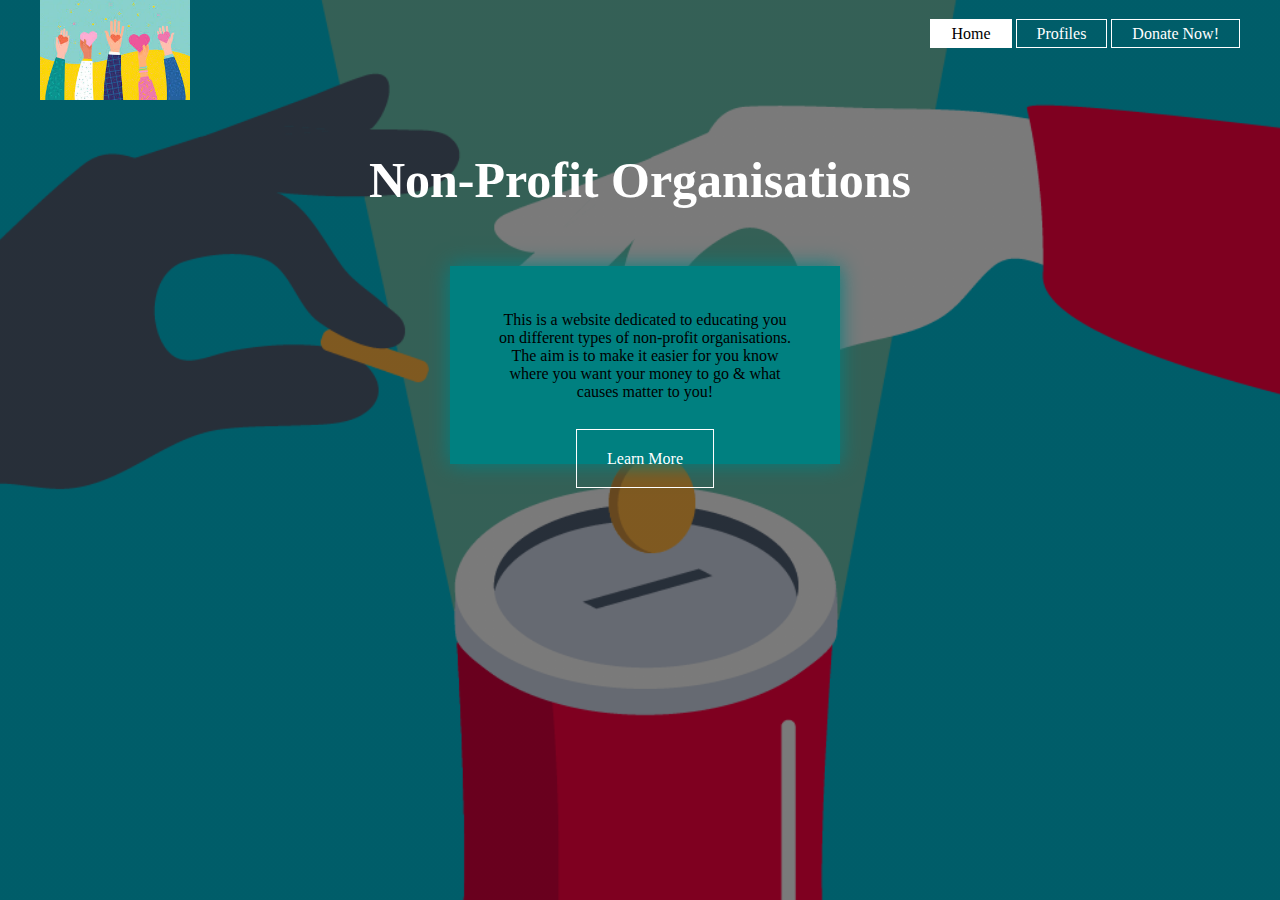
<file: index.html>
<!DOCTYPE html>
<html>

<head>
    <title> Charity Website </title>
    <link rel="stylesheet" type="text/css" href="css/style.css">
</head>

<body>
    <header>
        <div class="main">
            <div class="logo">
                <img src="img/logo.jpg">

            </div>

            <nav>
                <ul>
                    <li class="active"><a href="index.html">Home</a></li>
                    <li><a href="profiles.html">Profiles</a></li>
                    <li><a href="donate-now.html">Donate Now!</a></li>
                </ul>
            </nav>

        </div>

        <div class="title">
            <h1> Non-Profit Organisations</h1>
        </div>

        <div class="box">
            <p> This is a website dedicated to educating you on different types of non-profit organisations. The aim is
                to make it easier for you know where you want your money to go & what causes matter to you!</p>
            <br>
            <div class="button">
                <a href="profiles.html" class="btn">Learn More</a>
            </div>
        </div>
    </header>
</body>

</html>
</file>
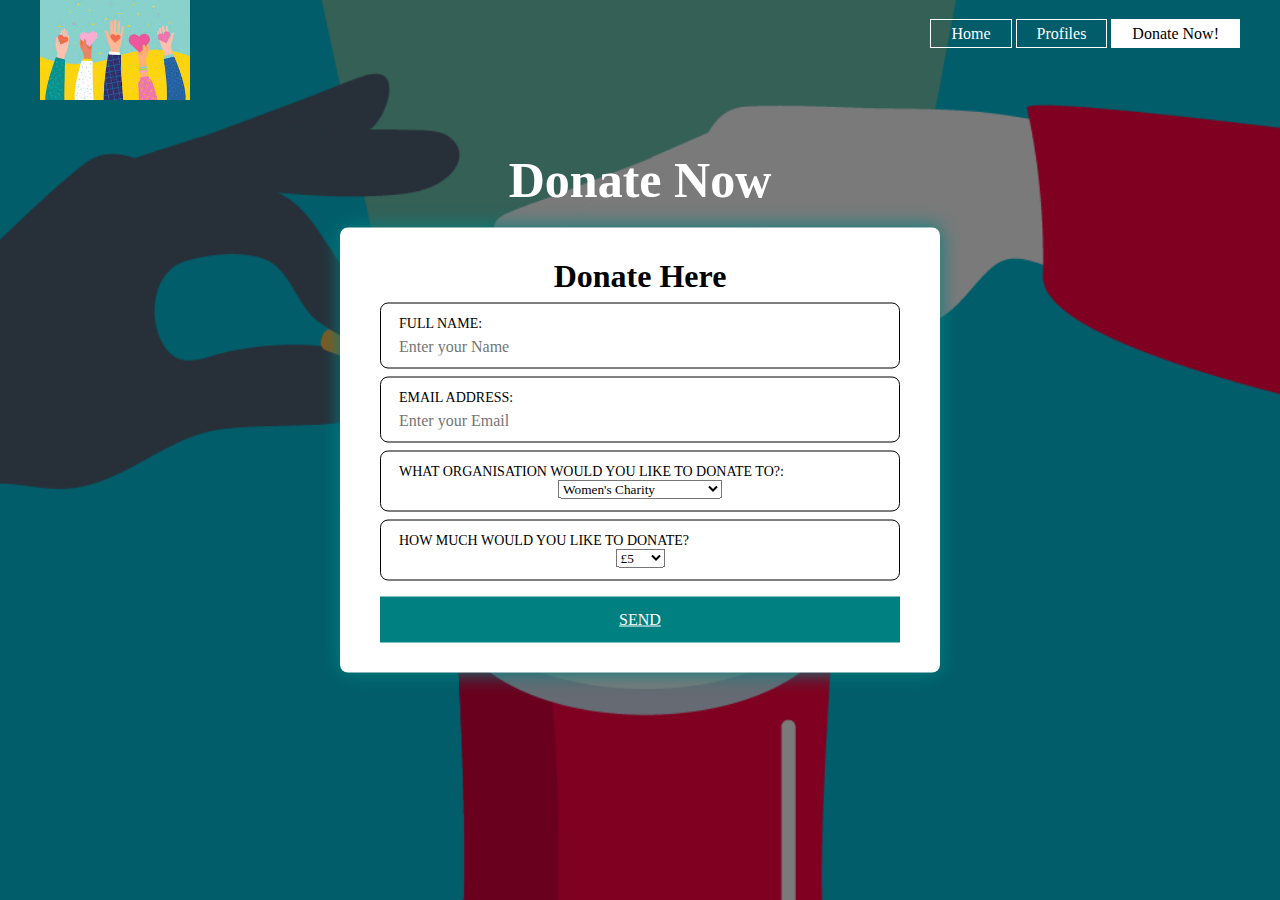
<file: donate-now.html>
<!DOCTYPE html>
<html>

<head>
    <title> Charity Website </title>
    <link rel="stylesheet" type="text/css" href="css/donate.css">

</head>

<body>
    <header>
        <div class="main">
            <div class="logo">
                <img src="img/logo.jpg">

            </div>

            <ul>
                <li><a href="index.html">Home</a></li>
                <li><a href="profiles.html">Profiles</a></li>
                <li class="active"><a href="donate-now.html">Donate Now!</a></li>
            </ul>
        </div>
        </div>
    </header>

    <div class="title">
        <h1> Donate Now</h1>
    </div>

    <div class="donate-form">
        <h1> Donate Here</h1>
        <div class="txtb">
            <label> Full Name: </label>
            <input type="text" name="" value="" placeholder="Enter your Name">
        </div>

        <div class="txtb">
            <label> Email Address: </label>
            <input type="text" name="" value="" placeholder="Enter your Email">
        </div>

        <div class="txtb">
            <label> What Organisation would you like to donate to?: </label>
            <select id="charity" name="Charities">
                <option value="Women's Charity">Women's Charity</option>
                <option value="human rights charity">Human Rights Charity</option>
                <option value="environmental charity">Environmental Charity</option>
                <option value="Animal Protection Charity">Animal Protection Charity</option>
            </select>
        </div>

        <div class="txtb">
            <label> How much would you like to donate? </label>
            <select id="charity" name="Charities">
                <option value="£5">£5</option>
                <option value="£10">£10</option>
                <option value="£20">£20</option>
                <option value="£50">£50</option>
                <option value="£100">£100</option>
            </select>
        </div>


        <a href="thank-you.html" class="btn">Send</a>
    </div>
</body>

</html>
</file>
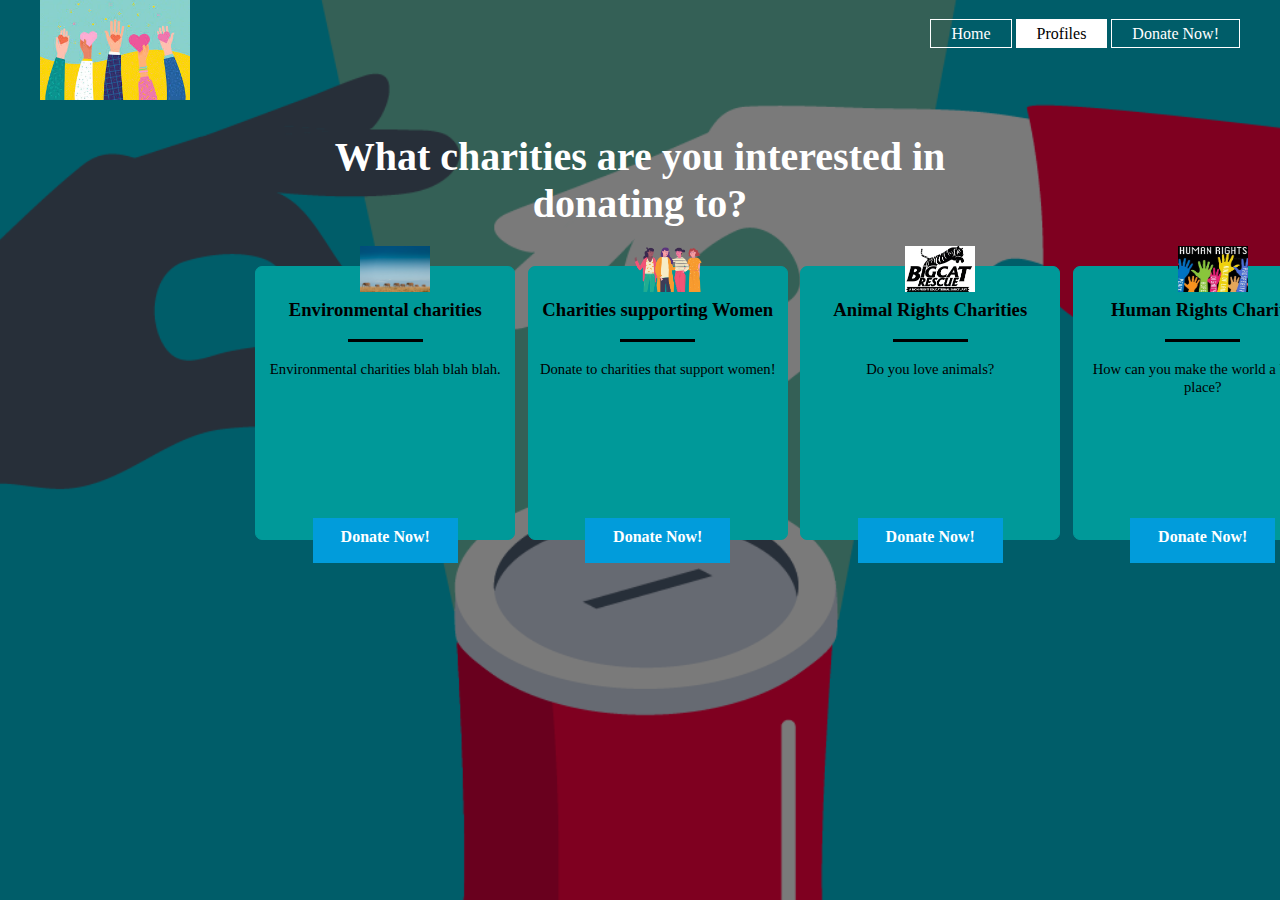
<file: profiles.html>
<!DOCTYPE html>
<html>

<head>
    <title> Charity Website </title>
    <link rel="stylesheet" type="text/css" href="css/profiles.css">
</head>

<body>
    <header>
        <div class="main">
            <div class="logo">
                <img src="img/logo.jpg">

            </div>

            <nav>
                <ul>
                    <li><a href="index.html">Home</a></li>
                    <li class="active"><a href="profiles.html">Profiles</a></li>
                    <li><a href="donate-now.html">Donate Now!</a></li>
                </ul>
            </nav>

        </div>
        <div class="title">
            <h2> What charities are you interested in donating to?</h2>
        </div>

        <body>
            <br>
            <br>
            <br>
            <br>


            <div class="container">
                <div class="box">
                    <span class="basics-box"><img src="img/eco.jpg" alt="Eco Charity"><span class="basics-text"><span
                                class="basics-title">Environmental charities</span><br>
                            <div class="basics-line"></div>Environmental charities blah blah blah.<br>
                        </span>
                        <a href="donate-now.html"><span class="basics-donate">Donate Now!</span></a></span>

                </div>

                <div class="box">
                    <span class="basics-box"><img src="img/womens charity.jpg" alt="Women's Charity"><span
                            class="basics-text"><span class="basics-title">Charities supporting Women</span><br>
                            <div class="basics-line"></div> Donate to charities that support women!<br>
                        </span>
                        <a href="donate-now.html"><span class="basics-donate">Donate Now!</span></a></span>


                </div>

                <div class="box">
                    <span class="basics-box"><img src="img/animal charity.jpg" alt=""><span class="basics-text"><span
                                class="basics-title">Animal Rights Charities</span><br>
                            <div class="basics-line"></div>Do you love animals?<br>
                        </span>
                        <a href="donate-now.html"><span class="basics-donate">Donate Now!</span></a></span>


                </div>
                <div class="box">
                    <span class="basics-box"><img src="img/human rights.jpg" alt=""><span class="basics-text"><span
                                class="basics-title">Human Rights Charity</span><br>
                            <div class="basics-line"></div>How can you make the world a better place?<br>
                        </span>
                        <a href="donate-now.html"><span class="basics-donate">Donate Now!</span></a></span>

                </div>

            </div>
        </body>

    </header>
</body>

</html>
</file>
<file: css/style.css>
*{
margin: 0;
padding: 0;
font-family: 'Franklin Gothic Medium';
}

html {
    background-image:linear-gradient(rgba(0,0,0,0.5),rgba(0,0,0,0.5)), url(../img/nonprofit.jpg); 
    height: 100vh; 
    background-size: cover; 
    background-position: center;
}

/* header{
    background-image:linear-gradient(rgba(0,0,0,0.5),rgba(0,0,0,0.5)), url(../img/nonprofit.jpg); 
    height: 100vh; 
    background-size: cover; 
    background-position: center;
} */

ul{
    float: right;
    list-style-type: none;
    margin-top: 25px;
}

ul li{
    display: inline-block;
}

ul li a{
    text-decoration: none; 
    color: white;
    padding: 5px 20px;
    border: 1px solid #fff;
    transition: 0.6s ease;
}

ul li a:hover{
    background-color: #fff;
    color: #000;
}

ul li.active a{
    background-color: #fff;
    color: #000;
}
.logo img{
    float: left;
    width: 150px;
    height: auto;
}

.main{
    max-width: 1200px;
    margin: auto;
}

.title{
    position: absolute;
    top: 20%;
    left: 50%;
    transform: translate(-50%,-50%);
}

.title h1{
    color: #fff;
    font-size: 50px;

}

.button{
    position: absolute;
    top: 100%;
    left: 50%;
    transform: translate(-50%,-50%);
}

.btn{
    border: 1px solid #fff;
    padding: 20px 30px; 
    color: white;
    text-decoration: none;
    transition: 0.6s ease;
}

.btn:hover{
    background-color: #fff;
    color: #000;
}

.box
{
    position: absolute;
    top: 40%;
    left: 50%;
    transform: translate(-50%,-50%);
}

.box
{
    background: teal;
    width: 300px;
    margin: 5px;
    border-width: 5px;
    border-color: teal;
    border-style: solid;
    padding: 40px;
    text-align: center;
    box-shadow: 0 0 20px teal;
}
</file>
<file: css/donate.css>
*{
margin: 0;
padding: 0;
font-family: 'Franklin Gothic Medium';
}

html {
    background-image:linear-gradient(rgba(0,0,0,0.5),rgba(0,0,0,0.5)), url(../img/nonprofit.jpg); 
    height: 100vh; 
    background-size: cover; 
    background-position: center;
}

ul{
    float: right;
    list-style-type: none;
    margin-top: 25px;
}

ul li{
    display: inline-block;
}

ul li a{
    text-decoration: none; 
    color: white;
    padding: 5px 20px;
    border: 1px solid #fff;
    transition: 0.6s ease;
}

ul li a:hover{
    background-color: #fff;
    color: #000;
}

ul li.active a{
    background-color: #fff;
    color: #000;
}
.logo img{
    float: left;
    width: 150px;
    height: auto;
}

.main{
    max-width: 1200px;
    margin: auto;
}

.title{
    position: absolute;
    top: 20%;
    left: 50%;
    transform: translate(-50%,-50%);
}

.title h1{
    color: #fff;
    font-size: 50px;

}


/* All below relates to Donate Now form/box */
.donate-form{
    width: 85%;
    max-width: 600px;
    background: white;
    position: absolute;
    top: 50%;
    left: 50%;
    transform: translate(-50%, -50%);
    padding: 30px 40px;
    box-sizing: border-box;
    border-radius: 8px;
    text-align: center;
    box-shadow: 0 0 20px teal;
    font-family: sans-serif;
}

.donate.form h1 {
margin-top: 0;
font-weight: 200;
}

.txtb {
    border: 1px solid black;
    margin: 8px 0;
    padding: 12px 18px;
    border-radius: 8px;
}

.txtb label{
    display: block;
    text-align: left;
    color: black;
    text-transform: uppercase;
    font-size: 14px;
}
.txtb input, .txbt textarea{
width: 100%;
border: none;
background: none;
outline: none; 
font-size: 16px;
margin-top: 6px;
}

.btn {
    display: inline-block;
    background: teal;
    padding: 14px 0;
    color: white;
    text-transform: uppercase;
    cursor: pointer;
    margin-top: 8px;
    width: 100%;
}

/* Needs to be responsive and loop to new page... */
</file>
<file: css/profiles.css>
*{
    margin: 0;
    padding: 0;
    font-family: 'Franklin Gothic Medium';
    }
    
    html {
      background-image:linear-gradient(rgba(0,0,0,0.5),rgba(0,0,0,0.5)), url(../img/nonprofit.jpg); 
      height: 100vh; 
      background-size: cover; 
      background-position: center;
  }

    ul{
        float: right;
        list-style-type: none;
        margin-top: 25px;
    }
    ul li{
        display: inline-block;
    }
    ul li a{
        text-decoration: none; 
        color: white;
        padding: 5px 20px;
        border: 1px solid #fff;
        transition: 0.6s ease;
    } 
    ul li a:hover{
        background-color: #fff;
        color: #000;
    }
    ul li.active a{
        background-color: #fff;
        color: #000;
    }
    .logo img{
        float: left;
        width: 150px;
        height: auto;
    }
    .main{
        max-width: 1200px;
        margin: auto;
    }
    .title{
        position: absolute;
        top: 20%;
        left: 50%;
        transform: translate(-50%,-50%);
    }
    .title h2{
        color:white;
        font-size: 40px;
        text-align: center;
    }

   

/* this has made them horizontal! */
    .container >div{
      width: 150px;
      height: 150px;
      margin-top: 180px;
        margin-left: auto; 
        margin-right: auto;
        text-align: center;
    }
    
    /* this has done something to make them horizontal */
    .container{
      display: flex;
      justify-content: space-evenly;
    }
    
      /* also appears to put box in container */
      .basics-box {
        display: inline-table;
        text-align: center;
        padding: 9px;
        position: relative;
        color: #000;
        font-family: "open sans", "sans-serif";
        font-size: 16px;
        width: 240px;
        height: 200px;
        border: 1px solid #009999;
        border-radius: 7px;
        padding-top: 32px;
        padding-bottom: 40px;
        vertical-align: middle;
        margin: 14px 4px 74px 4px;
        background-color:  #009999; 
      }

      /* Top image of box */
      .basics-box img{
        display: inline-block;
        position: absolute;
        left: 50%; bottom: 100%;
        width: 70px; height: 46px; margin: -25px;
      }
      
      /* Title of box e.g. enviro charity */
      .basics-title {
        font-family:"open sans","sans serif";
        font-size: 14pt;
        font-weight: bold;
        color: black;
      }

      /* text inside box e.g. about blah blah */
      .basics-text {
        font-family:"open sans","sans serif";
        font-size: 11pt;
        color: black;
      }

      /* Blue line under title - seperates title and text  */
      .basics-line {
        width: 75px;
        height: 3px;
        background: black;
        margin-right: auto;
        margin-left: auto;
        margin-top: 18px;
        margin-bottom: 18px;
      }
      
      /* donate now button */
      .basics-donate {
        width: 145px;
        height: 35px;
        background: #019cdb;
        text-align: center;
        display: inline-block;
        font-family: "open sans";
        color: white;
        font-weight: bold;
        padding-top: 10px;
        margin-top: 20px;
      bottom: -24px;
        position: absolute;
        margin:0 auto;
        left:0;
        right:0;
      }

      .basics-donate:hover {
      bottom: -20px;
            position: absolute;
            margin:0 auto;
            left:0;
            right:0;
          }
</file>
